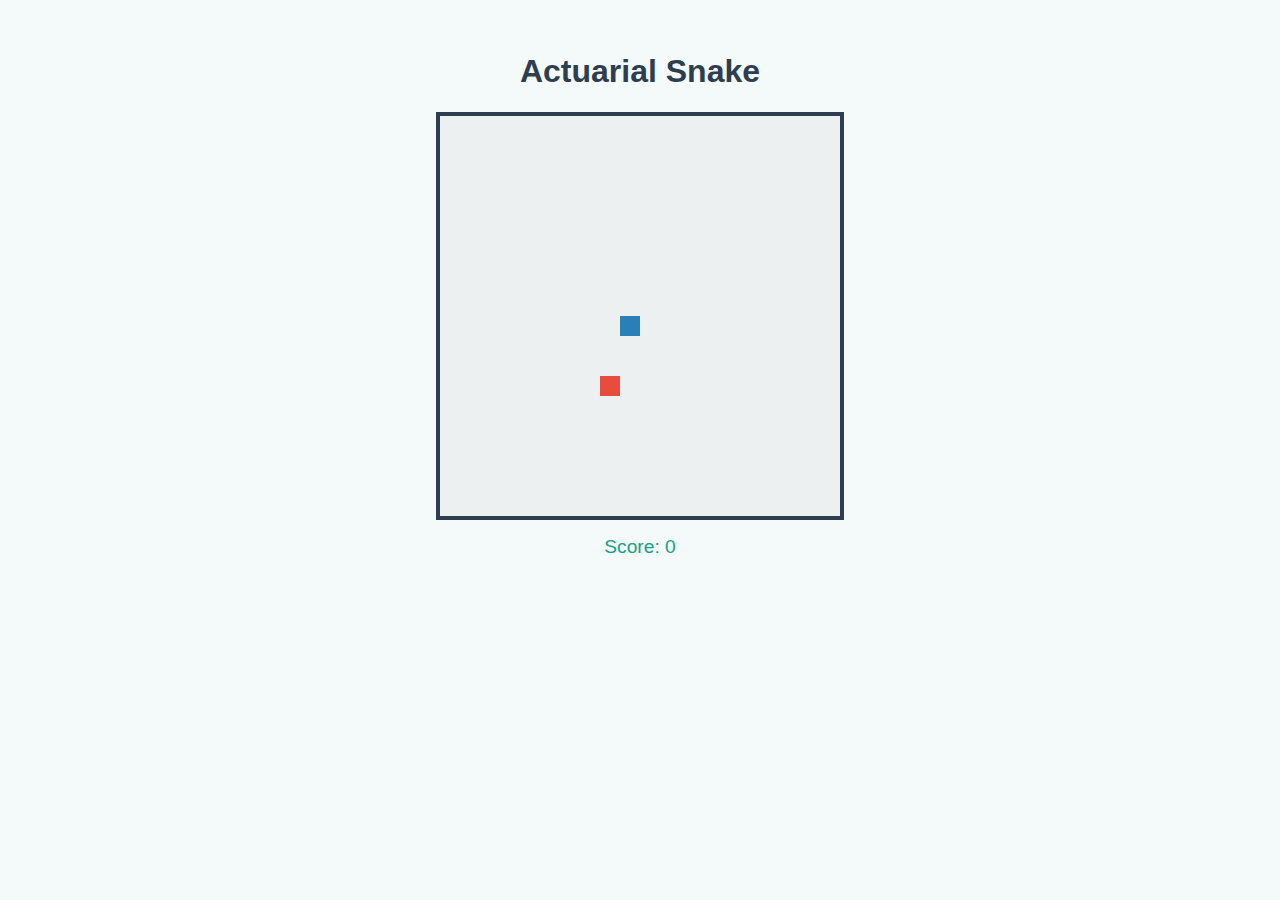
<file: app.html>
<!DOCTYPE html>
<html lang="en">
<head>
  <meta charset="UTF-8" />
  <meta name="viewport" content="width=device-width, initial-scale=1.0" />
  <title>Actuarial Snake</title>
  <style>
    body {
      background-color: #f4f9f9;
      font-family: 'Segoe UI', Tahoma, Geneva, Verdana, sans-serif;
      display: flex;
      flex-direction: column;
      align-items: center;
      margin: 0;
      padding: 2rem;
    }

    h1 {
      color: #2c3e50;
    }

    canvas {
      border: 4px solid #2c3e50;
      background-color: #ecf0f1;
    }

    #score {
      margin-top: 1rem;
      font-size: 1.2rem;
      color: #16a085;
    }
  </style>
</head>
<body>
  <h1>Actuarial Snake</h1>
  <canvas id="gameCanvas" width="400" height="400"></canvas>
  <div id="score">Score: 0</div>

  <script>
    const canvas = document.getElementById("gameCanvas");
    const ctx = canvas.getContext("2d");
    const box = 20;
    let score = 0;

    let snake = [];
    snake[0] = { x: 9 * box, y: 10 * box };

    let food = {
      x: Math.floor(Math.random() * 19 + 1) * box,
      y: Math.floor(Math.random() * 19 + 1) * box
    };

    let direction;
    document.addEventListener("keydown", directionControl);

    function directionControl(event) {
      if (event.keyCode === 37 && direction !== "RIGHT") direction = "LEFT";
      else if (event.keyCode === 38 && direction !== "DOWN") direction = "UP";
      else if (event.keyCode === 39 && direction !== "LEFT") direction = "RIGHT";
      else if (event.keyCode === 40 && direction !== "UP") direction = "DOWN";
    }

    function draw() {
      ctx.clearRect(0, 0, canvas.width, canvas.height);

      for (let i = 0; i < snake.length; i++) {
        ctx.fillStyle = i === 0 ? "#2980b9" : "#3498db";
        ctx.fillRect(snake[i].x, snake[i].y, box, box);
      }

      ctx.fillStyle = "#e74c3c";
      ctx.fillRect(food.x, food.y, box, box);

      let headX = snake[0].x;
      let headY = snake[0].y;

      if (direction === "LEFT") headX -= box;
      if (direction === "UP") headY -= box;
      if (direction === "RIGHT") headX += box;
      if (direction === "DOWN") headY += box;

      if (headX === food.x && headY === food.y) {
        score++;
        document.getElementById("score").textContent = "Score: " + score;
        food = {
          x: Math.floor(Math.random() * 19 + 1) * box,
          y: Math.floor(Math.random() * 19 + 1) * box
        };
      } else {
        snake.pop();
      }

      const newHead = { x: headX, y: headY };

      if (
        headX < 0 || headX >= canvas.width ||
        headY < 0 || headY >= canvas.height ||
        collision(newHead, snake)
      ) {
        clearInterval(game);
        alert("Game over! Your final score: " + score);
      }

      snake.unshift(newHead);
    }

    function collision(head, array) {
      for (let i = 0; i < array.length; i++) {
        if (head.x === array[i].x && head.y === array[i].y) {
          return true;
        }
      }
      return false;
    }

    let game = setInterval(draw, 100);
  </script>
</body>
</html>
</file>
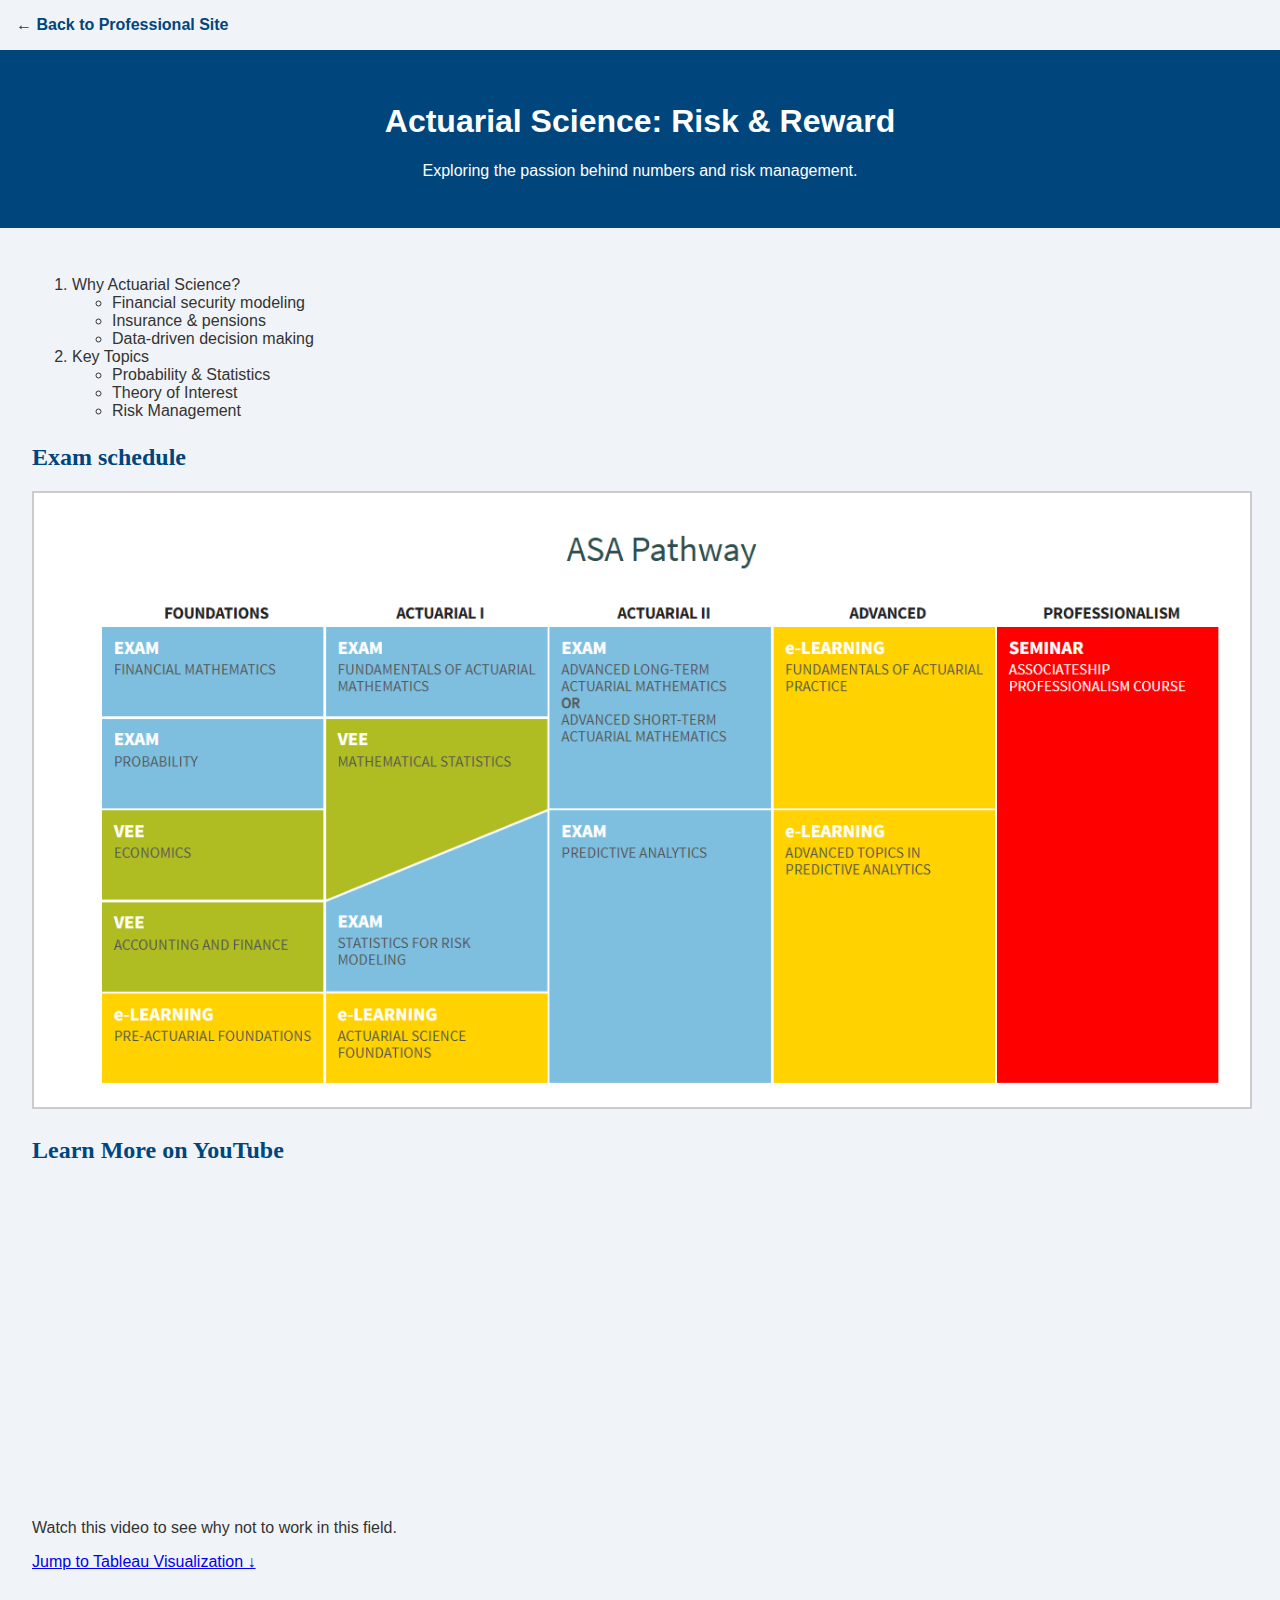
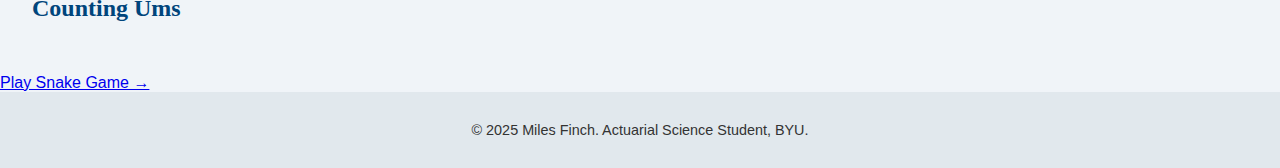
<file: scratch.html>
<!DOCTYPE html>
<html lang="en">
<head>
  <meta charset="UTF-8">
  <meta name="viewport" content="width=device-width, initial-scale=1.0">
  <title>Actuarial Science Insights</title>
  <!-- Link to custom stylesheet -->
  <link rel="stylesheet" href="scratch.css">
</head>
<body>
  <!-- Navigation back to professional site -->
  <nav>
    <a href="index.html">&larr; Back to Professional Site</a>
  </nav>

  <!-- DIV 1: Header Section -->
  <div class="header">
    <h1>Actuarial Science: Risk & Reward</h1>
    <p>Exploring the passion behind numbers and risk management.</p>
  </div>

  <!-- DIV 2: Content Section -->
  <div class="content">
    <!-- Ordered list with embedded unordered list -->
    <ol>
      <li>Why Actuarial Science?
        <ul>
          <li>Financial security modeling</li>
          <li>Insurance & pensions</li>
          <li>Data-driven decision making</li>
        </ul>
      </li>
      <li>Key Topics
        <ul>
          <li>Probability & Statistics</li>
          <li>Theory of Interest</li>
          <li>Risk Management</li>
        </ul>
      </li>
    </ol>

    <!-- Image demonstration -->
    <section>
      <h2>Exam schedule</h2>
      <img src="assets/img/Screenshot 2025-05-26 093314.png" alt="Exam schedule" />
      <!-- TODO: Replace src with an image URL you choose (not from Bootstrap theme) -->
    </section>

    <!-- YouTube embed demonstration -->
    <section>
      <h2>Learn More on YouTube</h2>
      <iframe width="560" height="315"
              src="https://www.youtube.com/embed/AC_4aax8oFA"
              title="Actuarial Science Introduction"
              frameborder="0"
              allow="accelerometer; autoplay; clipboard-write; encrypted-media; gyroscope; picture-in-picture"
              allowfullscreen>
      </iframe>
        <p>Watch this video to see why not to work in this field.</p>
    </section>

    <!-- On-page anchor demonstration -->
    <p><a href="#tableau-section">Jump to Tableau Visualization ↓</a></p>

    <!-- Embedded Tableau visualization -->
    <section id="tableau-section">
      <h2>Counting Ums</h2>
      <div class='tableauPlaceholder' id='viz1749777613265' style='position: relative'><noscript><a href='#'><img alt='Um.... ' src='https:&#47;&#47;public.tableau.com&#47;static&#47;images&#47;An&#47;AnUm____Analysis&#47;Um____&#47;1_rss.png' style='border: none' /></a></noscript><object class='tableauViz'  style='display:none;'><param name='host_url' value='https%3A%2F%2Fpublic.tableau.com%2F' /> <param name='embed_code_version' value='3' /> <param name='site_root' value='' /><param name='name' value='AnUm____Analysis&#47;Um____' /><param name='tabs' value='no' /><param name='toolbar' value='yes' /><param name='static_image' value='https:&#47;&#47;public.tableau.com&#47;static&#47;images&#47;An&#47;AnUm____Analysis&#47;Um____&#47;1.png' /> <param name='animate_transition' value='yes' /><param name='display_static_image' value='yes' /><param name='display_spinner' value='yes' /><param name='display_overlay' value='yes' /><param name='display_count' value='yes' /><param name='language' value='en-US' /></object></div>                <script type='text/javascript'>                    var divElement = document.getElementById('viz1749777613265');                    var vizElement = divElement.getElementsByTagName('object')[0];                    vizElement.style.width='1600px';vizElement.style.height='1027px';                    var scriptElement = document.createElement('script');                    scriptElement.src = 'https://public.tableau.com/javascripts/api/viz_v1.js';                    vizElement.parentNode.insertBefore(scriptElement, vizElement);                </script>

      </div>
      <script type="text/javascript" src="https://public.tableau.com/javascripts/api/viz_v1.js"></script>
      <!-- TODO: Update data attribute to your chosen Tableau public viz URL -->
    </section>
  </div>

  <a href="app.html">Play Snake Game →</a>

  <!-- DIV 3: Footer Section -->
  <div class="footer">
    <p>&copy; 2025 Miles Finch. Actuarial Science Student, BYU.</p>
  </div>
</body>
</html>
</file>
<file: scratch.css>
/* Custom scratch page styles */

/* 1. Background color */
body {
  background-color: #f0f4f8;
  margin: 0;
  padding: 0;
  font-family: 'Segoe UI', Tahoma, sans-serif;
  color: #333333;
}

/* 2. Header styling */
.header {
  background-color: #00457c;
  color: #ffffff;
  padding: 2rem;
  text-align: center;
}

/* 3. Content section styling */
.content {
  padding: 2rem;
}

/* 4. Section titles */
.content h2 {
  color: #00457c;
  font-family: 'Georgia', serif;
  margin-top: 1.5rem;
}

/* 5. Image styling */
.content img {
  max-width: 100%;
  height: auto;
  border: 2px solid #ccc;
}

/* 6. Navigation link */
nav a {
  display: inline-block;
  margin: 1rem;
  color: #00457c;
  text-decoration: none;
  font-weight: bold;
}

/* 7. Footer styling */
.footer {
  background-color: #e1e8ed;
  text-align: center;
  padding: 1rem;
  font-size: 0.9rem;
}
</file>
